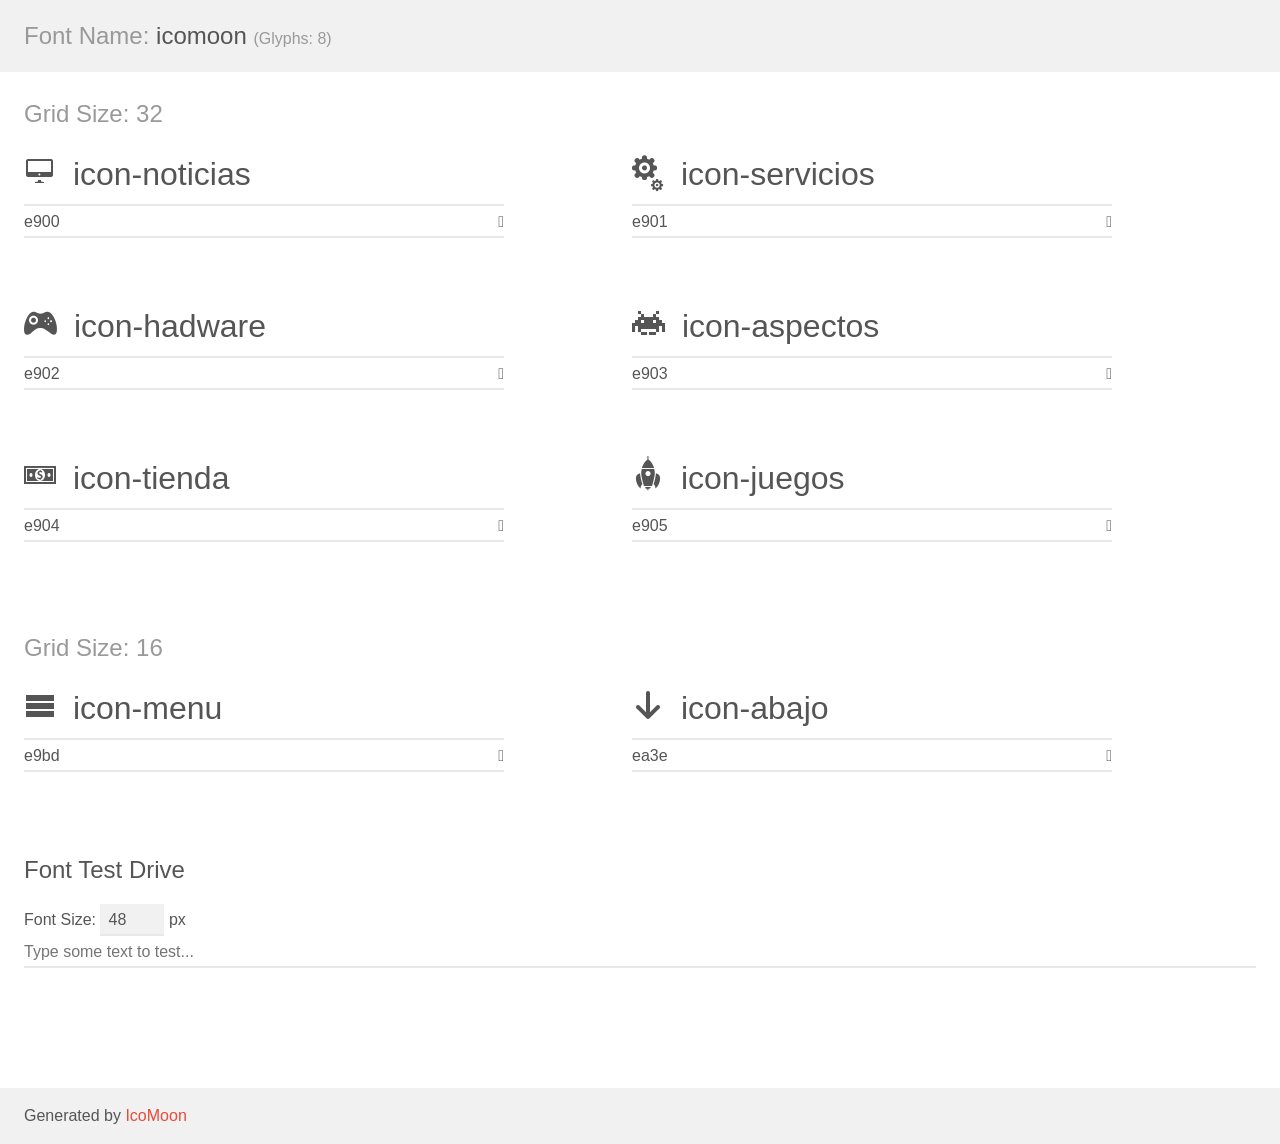
<file: estilos/icomoon/demo.html>
<!doctype html>
<html>
<head>
    <meta charset="utf-8">
    <title>IcoMoon Demo</title>
    <meta name="description" content="An Icon Font Generated By IcoMoon.io">
    <meta name="viewport" content="width=device-width, initial-scale=1">
    <link rel="stylesheet" href="demo-files/demo.css">
    <link rel="stylesheet" href="style.css"></head>
<body>
    <div class="bgc1 clearfix">
        <h1 class="mhmm mvm"><span class="fgc1">Font Name:</span> icomoon <small class="fgc1">(Glyphs:&nbsp;8)</small></h1>
    </div>
    <div class="clearfix mhl ptl">
        <h1 class="mvm mtn fgc1">Grid Size: 32</h1>
        <div class="glyph fs1">
            <div class="clearfix bshadow0 pbs">
                <span class="icon-noticias"></span>
                <span class="mls"> icon-noticias</span>
            </div>
            <fieldset class="fs0 size1of1 clearfix hidden-false">
                <input type="text" readonly value="e900" class="unit size1of2" />
                <input type="text" maxlength="1" readonly value="&#xe900;" class="unitRight size1of2 talign-right" />
            </fieldset>
            <div class="fs0 bshadow0 clearfix hidden-true">
                <span class="unit pvs fgc1">liga: </span>
                <input type="text" readonly value="" class="liga unitRight" />
            </div>
        </div>
        <div class="glyph fs1">
            <div class="clearfix bshadow0 pbs">
                <span class="icon-servicios"></span>
                <span class="mls"> icon-servicios</span>
            </div>
            <fieldset class="fs0 size1of1 clearfix hidden-false">
                <input type="text" readonly value="e901" class="unit size1of2" />
                <input type="text" maxlength="1" readonly value="&#xe901;" class="unitRight size1of2 talign-right" />
            </fieldset>
            <div class="fs0 bshadow0 clearfix hidden-true">
                <span class="unit pvs fgc1">liga: </span>
                <input type="text" readonly value="" class="liga unitRight" />
            </div>
        </div>
        <div class="glyph fs1">
            <div class="clearfix bshadow0 pbs">
                <span class="icon-hadware"></span>
                <span class="mls"> icon-hadware</span>
            </div>
            <fieldset class="fs0 size1of1 clearfix hidden-false">
                <input type="text" readonly value="e902" class="unit size1of2" />
                <input type="text" maxlength="1" readonly value="&#xe902;" class="unitRight size1of2 talign-right" />
            </fieldset>
            <div class="fs0 bshadow0 clearfix hidden-true">
                <span class="unit pvs fgc1">liga: </span>
                <input type="text" readonly value="" class="liga unitRight" />
            </div>
        </div>
        <div class="glyph fs1">
            <div class="clearfix bshadow0 pbs">
                <span class="icon-aspectos"></span>
                <span class="mls"> icon-aspectos</span>
            </div>
            <fieldset class="fs0 size1of1 clearfix hidden-false">
                <input type="text" readonly value="e903" class="unit size1of2" />
                <input type="text" maxlength="1" readonly value="&#xe903;" class="unitRight size1of2 talign-right" />
            </fieldset>
            <div class="fs0 bshadow0 clearfix hidden-true">
                <span class="unit pvs fgc1">liga: </span>
                <input type="text" readonly value="" class="liga unitRight" />
            </div>
        </div>
        <div class="glyph fs1">
            <div class="clearfix bshadow0 pbs">
                <span class="icon-tienda"></span>
                <span class="mls"> icon-tienda</span>
            </div>
            <fieldset class="fs0 size1of1 clearfix hidden-false">
                <input type="text" readonly value="e904" class="unit size1of2" />
                <input type="text" maxlength="1" readonly value="&#xe904;" class="unitRight size1of2 talign-right" />
            </fieldset>
            <div class="fs0 bshadow0 clearfix hidden-true">
                <span class="unit pvs fgc1">liga: </span>
                <input type="text" readonly value="" class="liga unitRight" />
            </div>
        </div>
        <div class="glyph fs1">
            <div class="clearfix bshadow0 pbs">
                <span class="icon-juegos"></span>
                <span class="mls"> icon-juegos</span>
            </div>
            <fieldset class="fs0 size1of1 clearfix hidden-false">
                <input type="text" readonly value="e905" class="unit size1of2" />
                <input type="text" maxlength="1" readonly value="&#xe905;" class="unitRight size1of2 talign-right" />
            </fieldset>
            <div class="fs0 bshadow0 clearfix hidden-true">
                <span class="unit pvs fgc1">liga: </span>
                <input type="text" readonly value="" class="liga unitRight" />
            </div>
        </div>
    </div>
    <div class="clearfix mhl ptl">
        <h1 class="mvm mtn fgc1">Grid Size: 16</h1>
        <div class="glyph fs2">
            <div class="clearfix bshadow0 pbs">
                <span class="icon-menu"></span>
                <span class="mls"> icon-menu</span>
            </div>
            <fieldset class="fs0 size1of1 clearfix hidden-false">
                <input type="text" readonly value="e9bd" class="unit size1of2" />
                <input type="text" maxlength="1" readonly value="&#xe9bd;" class="unitRight size1of2 talign-right" />
            </fieldset>
            <div class="fs0 bshadow0 clearfix hidden-true">
                <span class="unit pvs fgc1">liga: </span>
                <input type="text" readonly value="menu, list3" class="liga unitRight" />
            </div>
        </div>
        <div class="glyph fs2">
            <div class="clearfix bshadow0 pbs">
                <span class="icon-abajo"></span>
                <span class="mls"> icon-abajo</span>
            </div>
            <fieldset class="fs0 size1of1 clearfix hidden-false">
                <input type="text" readonly value="ea3e" class="unit size1of2" />
                <input type="text" maxlength="1" readonly value="&#xea3e;" class="unitRight size1of2 talign-right" />
            </fieldset>
            <div class="fs0 bshadow0 clearfix hidden-true">
                <span class="unit pvs fgc1">liga: </span>
                <input type="text" readonly value="arrow-down2, down2" class="liga unitRight" />
            </div>
        </div>
    </div>

    <!--[if gt IE 8]><!-->
    <div class="mhl clearfix mbl">
        <h1>Font Test Drive</h1>
        <label>
            Font Size: <input id="fontSize" type="number" class="textbox0 mbm"
            min="8" value="48" />
            px
        </label>
        <input id="testText" type="text" class="phl size1of1 mvl"
        placeholder="Type some text to test..." value=""/>
        <div id="testDrive" class="icon-" style="font-family: icomoon">&nbsp;
        </div>
    </div>
    <!--<![endif]-->
    <div class="bgc1 clearfix">
        <p class="mhl">Generated by <a href="https://icomoon.io/app">IcoMoon</a></p>
    </div>

    <script src="demo-files/demo.js"></script>
</body>
</html>
</file>
<file: estilos/icomoon/demo-files/demo.css>
body {
  padding: 0;
  margin: 0;
  font-family: sans-serif;
  font-size: 1em;
  line-height: 1.5;
  color: #555;
  background: #fff;
}
h1 {
  font-size: 1.5em;
  font-weight: normal;
}
small {
  font-size: .66666667em;
}
a {
  color: #e74c3c;
  text-decoration: none;
}
a:hover, a:focus {
  box-shadow: 0 1px #e74c3c;
}
.bshadow0, input {
  box-shadow: inset 0 -2px #e7e7e7;
}
input:hover {
  box-shadow: inset 0 -2px #ccc;
}
input, fieldset {
  font-family: sans-serif;
  font-size: 1em;
  margin: 0;
  padding: 0;
  border: 0;
}
input {
  color: inherit;
  line-height: 1.5;
  height: 1.5em;
  padding: .25em 0;
}
input:focus {
  outline: none;
  box-shadow: inset 0 -2px #449fdb;
}
.glyph {
  font-size: 16px;
  width: 15em;
  padding-bottom: 1em;
  margin-right: 4em;
  margin-bottom: 1em;
  float: left;
  overflow: hidden;
}
.liga {
  width: 80%;
  width: calc(100% - 2.5em);
}
.talign-right {
  text-align: right;
}
.talign-center {
  text-align: center;
}
.bgc1 {
  background: #f1f1f1;
}
.fgc1 {
  color: #999;
}
.fgc0 {
  color: #000;
}
p {
  margin-top: 1em;
  margin-bottom: 1em;
}
.mvm {
  margin-top: .75em;
  margin-bottom: .75em;
}
.mtn {
  margin-top: 0;
}
.mtl, .mal {
  margin-top: 1.5em;
}
.mbl, .mal {
  margin-bottom: 1.5em;
}
.mal, .mhl {
  margin-left: 1.5em;
  margin-right: 1.5em;
}
.mhmm {
  margin-left: 1em;
  margin-right: 1em;
}
.mls {
  margin-left: .25em;
}
.ptl {
  padding-top: 1.5em;
}
.pbs, .pvs {
  padding-bottom: .25em;
}
.pvs, .pts {
  padding-top: .25em;
}
.unit {
  float: left;
}
.unitRight {
  float: right;
}
.size1of2 {
  width: 50%;
}
.size1of1 {
  width: 100%;
}
.clearfix:before, .clearfix:after {
  content: " ";
  display: table;
}
.clearfix:after {
  clear: both;
}
.hidden-true {
  display: none;
}
.textbox0 {
  width: 3em;
  background: #f1f1f1;
  padding: .25em .5em;
  line-height: 1.5;
  height: 1.5em;
}
#testDrive {
  display: block;
  padding-top: 24px;
  line-height: 1.5;
}
.fs0 {
  font-size: 16px;
}
.fs1 {
  font-size: 32px;
}
.fs2 {
  font-size: 32px;
}
</file>
<file: estilos/icomoon/style.css>
@font-face {
  font-family: 'icomoon';
  src:  url('fonts/icomoon.eot?kns60h');
  src:  url('fonts/icomoon.eot?kns60h#iefix') format('embedded-opentype'),
    url('fonts/icomoon.ttf?kns60h') format('truetype'),
    url('fonts/icomoon.woff?kns60h') format('woff'),
    url('fonts/icomoon.svg?kns60h#icomoon') format('svg');
  font-weight: normal;
  font-style: normal;
  font-display: block;
}

[class^="icon-"], [class*=" icon-"] {
  /* use !important to prevent issues with browser extensions that change fonts */
  font-family: 'icomoon' !important;
  speak: never;
  font-style: normal;
  font-weight: normal;
  font-variant: normal;
  text-transform: none;
  line-height: 1;

  /* Better Font Rendering =========== */
  -webkit-font-smoothing: antialiased;
  -moz-osx-font-smoothing: grayscale;
}

.icon-noticias:before {
  content: "\e900";
}
.icon-servicios:before {
  content: "\e901";
}
.icon-hadware:before {
  content: "\e902";
}
.icon-aspectos:before {
  content: "\e903";
}
.icon-tienda:before {
  content: "\e904";
}
.icon-juegos:before {
  content: "\e905";
}
.icon-menu:before {
  content: "\e9bd";
}
.icon-abajo:before {
  content: "\ea3e";
}
</file>
